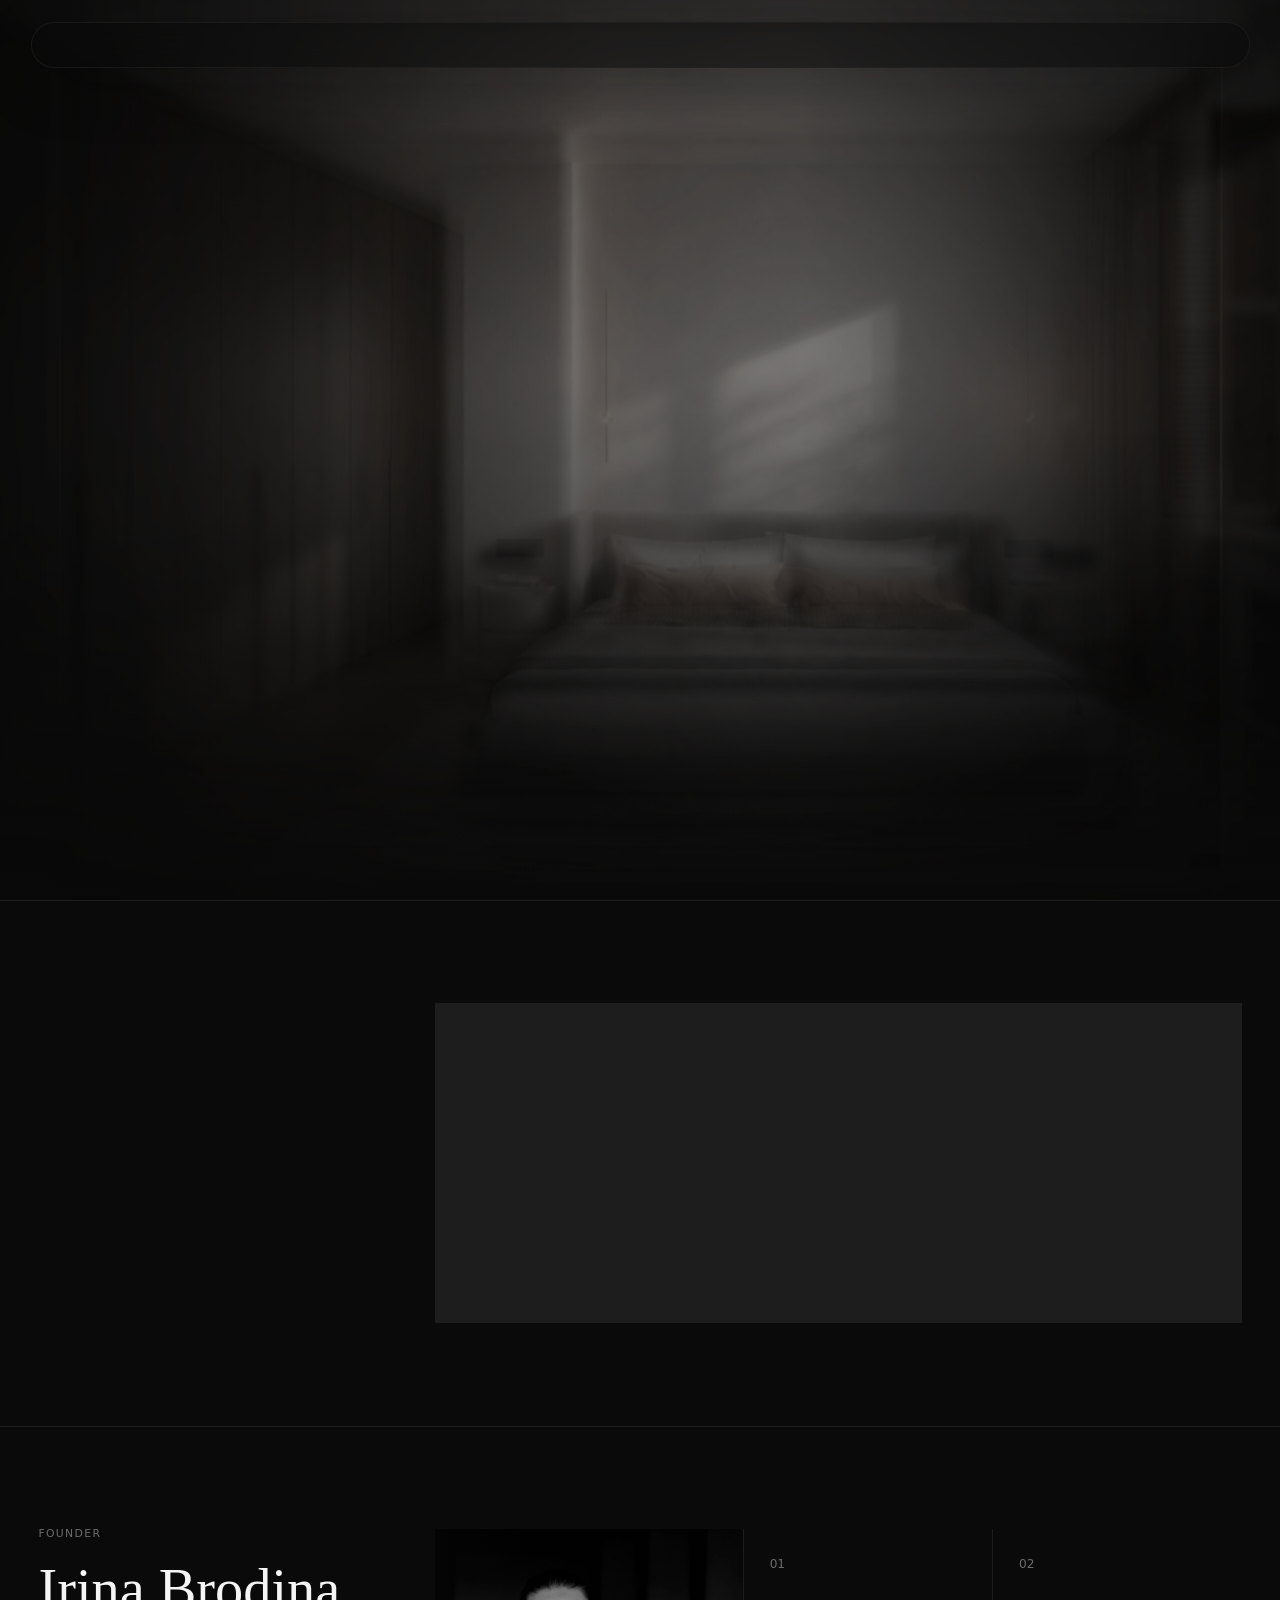
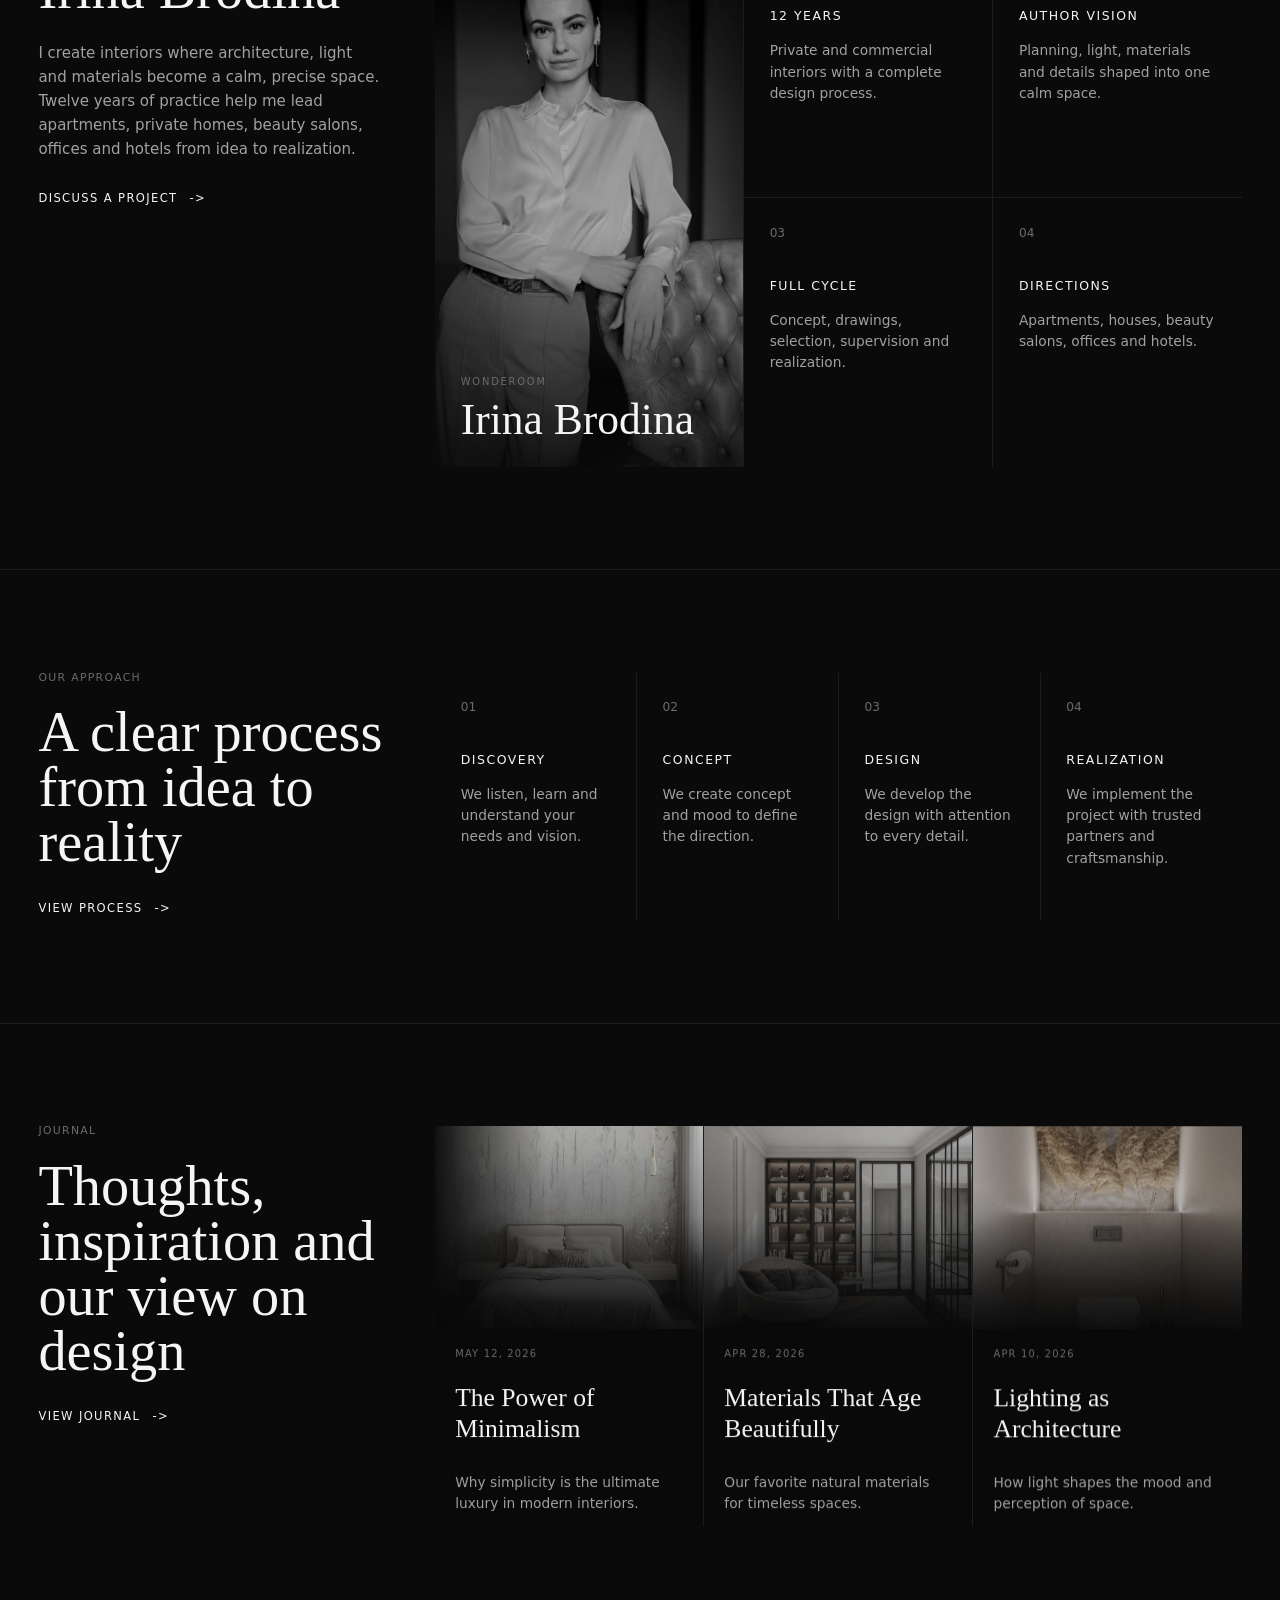
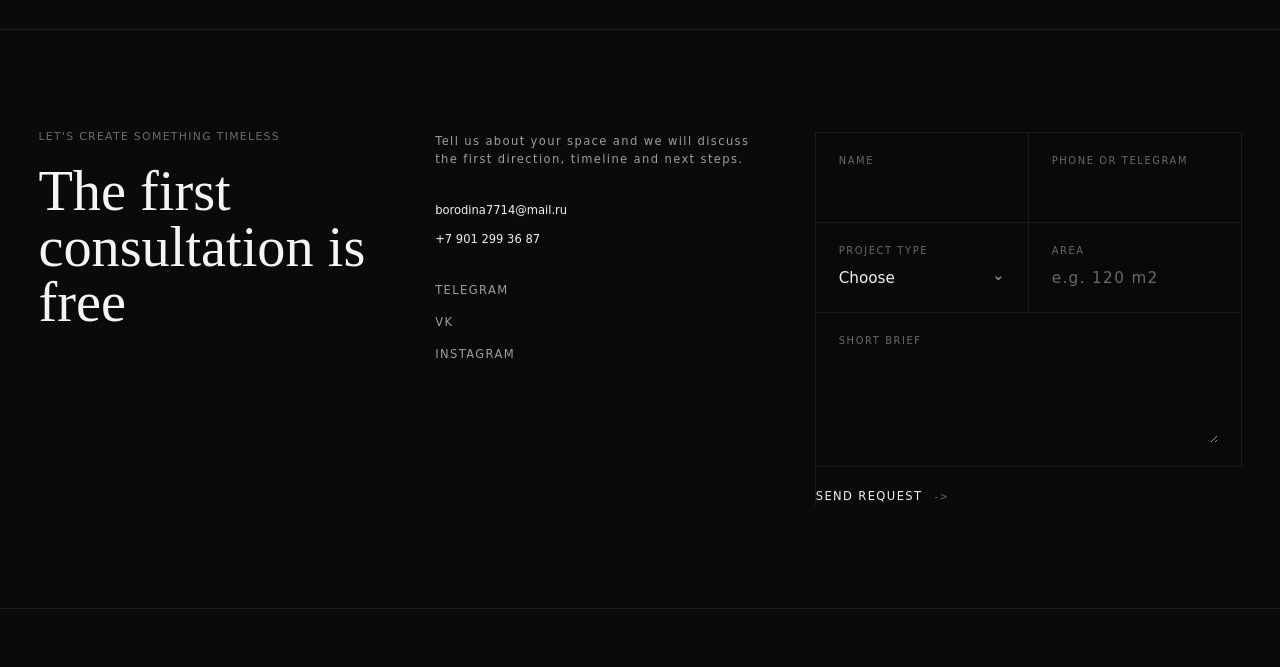
<file: index.html>
<!DOCTYPE html><!--kvlpliYBdJLup3TwmkPaF--><html lang="ru"><head><meta charSet="utf-8"/><meta name="viewport" content="width=device-width, initial-scale=1"/><link rel="stylesheet" href="/_next/static/css/a59f507b1c3c48b1.css" data-precedence="next"/><link rel="preload" as="script" fetchPriority="low" href="/_next/static/chunks/webpack-cd83c9cb890566c8.js"/><script src="/_next/static/chunks/acfafb44-8249079a6627ac92.js" async=""></script><script src="/_next/static/chunks/920-04951d5553441ac6.js" async=""></script><script src="/_next/static/chunks/main-app-3232a878d8e9ecc8.js" async=""></script><script src="/_next/static/chunks/app/layout-9aa31fb67c1719fa.js" async=""></script><script src="/_next/static/chunks/04763798-db63f59124e081f3.js" async=""></script><script src="/_next/static/chunks/419-ff4fd379685bbec3.js" async=""></script><script src="/_next/static/chunks/app/page-ecc313fe05468b72.js" async=""></script><meta name="theme-color" content="#0A0A0A"/><meta name="color-scheme" content="dark"/><title>Wonderoom - студия дизайна интерьеров</title><meta name="description" content="Wonderoom - премиальная студия дизайна интерьеров Ирины Бродиной: квартиры, частные дома, офисы, отели и салоны красоты с полным циклом проектирования."/><meta name="application-name" content="Wonderoom"/><meta name="author" content="Irina Brodina"/><meta name="keywords" content="дизайн интерьера,дизайн интерьеров,студия дизайна интерьера,дизайн проект интерьера,дизайн интерьера квартиры,дизайн интерьера дома,современный дизайн интерьера,дизайн интерьера кухни,дизайн интерьера спальни,дизайн интерьера гостиной,дизайн интерьера фото,дизайн интерьера онлайн,дизайн интерьера 3d,интерьерная студия,дизайнер интерьера,премиальный дизайн интерьера,дизайн интерьера Москва,дизайн интерьера Санкт-Петербург,дизайн интерьера Екатеринбург,дизайн интерьера Краснодар,дизайн интерьера Сочи"/><meta name="creator" content="Wonderoom Studio"/><meta name="publisher" content="Wonderoom Studio"/><meta name="robots" content="index, follow"/><meta name="googlebot" content="index, follow, max-video-preview:-1, max-image-preview:large, max-snippet:-1"/><link rel="canonical" href="https://wonderoom.studio"/><link rel="alternate" hrefLang="ru" href="https://wonderoom.studio"/><link rel="alternate" hrefLang="en" href="https://wonderoom.studio"/><meta property="og:title" content="Wonderoom - студия дизайна интерьеров"/><meta property="og:description" content="Wonderoom - премиальная студия дизайна интерьеров Ирины Бродиной: квартиры, частные дома, офисы, отели и салоны красоты с полным циклом проектирования."/><meta property="og:url" content="https://wonderoom.studio"/><meta property="og:site_name" content="Wonderoom"/><meta property="og:locale" content="ru_RU"/><meta property="og:image" content="https://wonderoom.studio/images/wonderoom-hero.jpg"/><meta property="og:image:width" content="1200"/><meta property="og:image:height" content="630"/><meta property="og:image:alt" content="Wonderoom interior design studio"/><meta property="og:locale:alternate" content="en_US"/><meta property="og:type" content="website"/><meta name="twitter:card" content="summary_large_image"/><meta name="twitter:title" content="Wonderoom - студия дизайна интерьеров"/><meta name="twitter:description" content="Wonderoom - премиальная студия дизайна интерьеров Ирины Бродиной: квартиры, частные дома, офисы, отели и салоны красоты с полным циклом проектирования."/><meta name="twitter:image" content="https://wonderoom.studio/images/wonderoom-hero.jpg"/><script src="/_next/static/chunks/polyfills-42372ed130431b0a.js" noModule=""></script></head><body><div hidden=""><!--$--><!--/$--></div><script type="application/ld+json">{"@context":"https://schema.org","@type":"InteriorDesign","name":"Wonderoom","url":"https://wonderoom.studio","image":"https://wonderoom.studio/images/wonderoom-hero.jpg","description":"Wonderoom - премиальная студия дизайна интерьеров Ирины Бродиной: квартиры, частные дома, офисы, отели и салоны красоты с полным циклом проектирования.","founder":{"@type":"Person","name":"Ирина Бродина","alternateName":"Irina Brodina"},"email":"borodina7714@mail.ru","telephone":"+79012993687","sameAs":["https://t.me/Amaya_weekday","https://vk.com/borodina7714","https://instagram.com/wonderoomm"],"areaServed":["Москва","Санкт-Петербург","Екатеринбург","Краснодар","Сочи","Россия"],"serviceType":["Дизайн интерьера квартиры","Дизайн интерьера дома","Дизайн интерьера офиса","Дизайн интерьера отеля","Дизайн интерьера салона красоты"]}</script><main id="top" class="wonderoom-site   "><nav class="hero-nav" aria-label="Primary navigation"><a href="#top" aria-label="Wonderoom home">Wonderoom</a><div class="hero-menu"><a href="#projects">Projects</a><a href="#studio">Studio</a><a href="#approach">Approach</a><a href="#journal">Journal</a><a href="#contacts">Contacts</a></div><div class="hero-actions"><button type="button" class="language-toggle" aria-label="Switch language"><span class="">RU</span><span>/</span><span class="is-active">EN</span></button><button type="button" class="hero-menu-button" aria-expanded="false"><span class="menu-line" aria-hidden="true"></span><span>Menu</span></button></div></nav><section class="intro-hero" aria-label="Wonderoom interior design studio"><div class="hero-visual" aria-hidden="true"></div><div class="hero-shade" aria-hidden="true"></div><div class="threshold-frame" aria-hidden="true"><div class="threshold-blackout"></div><div class="threshold-aperture"><div class="threshold-sweep"></div></div><div class="threshold-veil"></div><span class="threshold-line threshold-line-center"></span></div><div class="hero-layout"><div class="hero-copy"><p class="hero-kicker">Interior Design Studio</p><h1>Wonderoom</h1><p>We create timeless spaces for living, hospitality and business. Architecture. Interiors. Atmosphere.</p><a href="#projects" class="site-link">Explore projects<span aria-hidden="true">-&gt;</span></a></div><div class="hero-directions" aria-label="Studio directions"><a href="#projects" class="hero-direction"><span>Private Home</span><span>01</span></a><a href="#projects" class="hero-direction"><span>Boutique Hotel</span><span>02</span></a><a href="#projects" class="hero-direction"><span>Office</span><span>03</span></a><a href="#projects" class="hero-direction"><span>Private Apartment</span><span>04</span></a></div></div><div class="site-mobile-menu " aria-hidden="true" aria-label="Menu" aria-modal="false" role="dialog"><button type="button" class="site-mobile-menu__close" aria-label="Close"><span aria-hidden="true"></span><span aria-hidden="true"></span></button><nav class="site-mobile-menu__nav" aria-label="Menu"><button type="button">Projects</button><button type="button">Studio</button><button type="button">Approach</button><button type="button">Journal</button><button type="button">Contacts</button></nav></div></section><section id="projects" class="site-section featured-section"><div class="section-heading"><p class="section-eyebrow">Featured projects</p><h2>Spaces that become part of life</h2><a href="#contacts" class="site-link">View all projects<span aria-hidden="true">-&gt;</span></a></div><div class="project-showcase" aria-label="Serenity House"><article class="project-card project-card-1 is-active"><button type="button" class="project-card__preview" aria-label="Serenity House: Private Home"><span class="project-image is-active" style="--project-image:url(&quot;/images/projects/wonderoom-private-home-01.jpg&quot;)" aria-hidden="true"></span><span class="project-image " style="--project-image:url(&quot;/images/projects/wonderoom-private-home-02.jpg&quot;)" aria-hidden="true"></span><span class="project-image " style="--project-image:url(&quot;/images/projects/wonderoom-private-home-03.jpg&quot;)" aria-hidden="true"></span><span class="project-image " style="--project-image:url(&quot;/images/projects/wonderoom-private-home-04.jpg&quot;)" aria-hidden="true"></span><span class="project-image " style="--project-image:url(&quot;/images/projects/wonderoom-private-home-05.jpg&quot;)" aria-hidden="true"></span><span class="project-image " style="--project-image:url(&quot;/images/projects/wonderoom-private-home-06.jpg&quot;)" aria-hidden="true"></span><span class="project-meta"><span><strong>Serenity House</strong><small>Private Home</small></span><span>01 / 06</span></span></button><span class="project-controls" aria-label="Serenity House"><button type="button" aria-label="Serenity House previous image">←</button><button type="button" aria-label="Serenity House next image">→</button></span></article><article class="project-card project-card-2 "><button type="button" class="project-card__preview" aria-label="Cliff Hotel &amp; Spa: Boutique Hotel"><span class="project-image is-active" style="--project-image:url(&quot;/images/projects/wonderoom-hotel-01.jpg&quot;)" aria-hidden="true"></span><span class="project-image " style="--project-image:url(&quot;/images/projects/wonderoom-hotel-02.jpg&quot;)" aria-hidden="true"></span><span class="project-image " style="--project-image:url(&quot;/images/projects/wonderoom-hotel-03.jpg&quot;)" aria-hidden="true"></span><span class="project-image " style="--project-image:url(&quot;/images/projects/wonderoom-hotel-04.jpg&quot;)" aria-hidden="true"></span><span class="project-image " style="--project-image:url(&quot;/images/projects/wonderoom-hotel-05.jpg&quot;)" aria-hidden="true"></span><span class="project-image " style="--project-image:url(&quot;/images/projects/wonderoom-hotel-06.jpg&quot;)" aria-hidden="true"></span><span class="project-meta"><span><strong>Cliff Hotel &amp; Spa</strong><small>Boutique Hotel</small></span><span>01 / 06</span></span></button><span class="project-controls" aria-label="Cliff Hotel &amp; Spa"><button type="button" aria-label="Cliff Hotel &amp; Spa previous image">←</button><button type="button" aria-label="Cliff Hotel &amp; Spa next image">→</button></span></article><article class="project-card project-card-3 "><button type="button" class="project-card__preview" aria-label="Nord Office: Office"><span class="project-image is-active" style="--project-image:url(&quot;/images/projects/wonderoom-office-01.jpg&quot;)" aria-hidden="true"></span><span class="project-image " style="--project-image:url(&quot;/images/projects/wonderoom-office-02.jpg&quot;)" aria-hidden="true"></span><span class="project-image " style="--project-image:url(&quot;/images/projects/wonderoom-office-03.jpg&quot;)" aria-hidden="true"></span><span class="project-image " style="--project-image:url(&quot;/images/projects/wonderoom-office-04.jpg&quot;)" aria-hidden="true"></span><span class="project-image " style="--project-image:url(&quot;/images/projects/wonderoom-office-05.jpg&quot;)" aria-hidden="true"></span><span class="project-image " style="--project-image:url(&quot;/images/projects/wonderoom-office-06.jpg&quot;)" aria-hidden="true"></span><span class="project-meta"><span><strong>Nord Office</strong><small>Office</small></span><span>01 / 06</span></span></button><span class="project-controls" aria-label="Nord Office"><button type="button" aria-label="Nord Office previous image">←</button><button type="button" aria-label="Nord Office next image">→</button></span></article><article class="project-card project-card-4 "><button type="button" class="project-card__preview" aria-label="Suncrest: Private Apartment"><span class="project-image is-active" style="--project-image:url(&quot;/images/projects/wonderoom-suncrest-01.jpg&quot;)" aria-hidden="true"></span><span class="project-image " style="--project-image:url(&quot;/images/projects/wonderoom-suncrest-02.jpg&quot;)" aria-hidden="true"></span><span class="project-image " style="--project-image:url(&quot;/images/projects/wonderoom-suncrest-03.jpg&quot;)" aria-hidden="true"></span><span class="project-image " style="--project-image:url(&quot;/images/projects/wonderoom-suncrest-04.jpg&quot;)" aria-hidden="true"></span><span class="project-image " style="--project-image:url(&quot;/images/projects/wonderoom-suncrest-05.jpg&quot;)" aria-hidden="true"></span><span class="project-image " style="--project-image:url(&quot;/images/projects/wonderoom-suncrest-06.jpg&quot;)" aria-hidden="true"></span><span class="project-meta"><span><strong>Suncrest</strong><small>Private Apartment</small></span><span>01 / 06</span></span></button><span class="project-controls" aria-label="Suncrest"><button type="button" aria-label="Suncrest previous image">←</button><button type="button" aria-label="Suncrest next image">→</button></span></article></div></section><section id="studio" class="site-section studio-section"><div class="section-heading"><p class="section-eyebrow">Founder</p><h2>Irina Brodina</h2><p>I create interiors where architecture, light and materials become a calm, precise space. Twelve years of practice help me lead apartments, private homes, beauty salons, offices and hotels from idea to realization.</p><a href="#contacts" class="site-link">Discuss a project<span aria-hidden="true">-&gt;</span></a></div><div class="studio-values studio-founder-grid"><figure class="founder-portrait" aria-label="Irina Brodina"><span class="founder-portrait__image" aria-hidden="true"></span><figcaption><span>Wonderoom</span><strong>Irina Brodina</strong></figcaption></figure><article class="value-card"><span>01</span><h3>12 years</h3><p>Private and commercial interiors with a complete design process.</p></article><article class="value-card"><span>02</span><h3>Author vision</h3><p>Planning, light, materials and details shaped into one calm space.</p></article><article class="value-card"><span>03</span><h3>Full cycle</h3><p>Concept, drawings, selection, supervision and realization.</p></article><article class="value-card"><span>04</span><h3>Directions</h3><p>Apartments, houses, beauty salons, offices and hotels.</p></article></div></section><section id="approach" class="site-section approach-section"><div class="section-heading"><p class="section-eyebrow">Our approach</p><h2>A clear process from idea to reality</h2><a href="#contacts" class="site-link">View process<span aria-hidden="true">-&gt;</span></a></div><div class="process-grid"><article class="process-step"><span>01</span><h3>Discovery</h3><p>We listen, learn and understand your needs and vision.</p></article><article class="process-step"><span>02</span><h3>Concept</h3><p>We create concept and mood to define the direction.</p></article><article class="process-step"><span>03</span><h3>Design</h3><p>We develop the design with attention to every detail.</p></article><article class="process-step"><span>04</span><h3>Realization</h3><p>We implement the project with trusted partners and craftsmanship.</p></article></div></section><section id="journal" class="site-section journal-section"><div class="section-heading"><p class="section-eyebrow">Journal</p><h2>Thoughts, inspiration and our view on design</h2><a href="#contacts" class="site-link">View journal<span aria-hidden="true">-&gt;</span></a></div><div class="journal-grid"><article class="journal-card journal-card-1"><span class="journal-image" aria-hidden="true"></span><time>May 12, 2026</time><h3>The Power of Minimalism</h3><p>Why simplicity is the ultimate luxury in modern interiors.</p></article><article class="journal-card journal-card-2"><span class="journal-image" aria-hidden="true"></span><time>Apr 28, 2026</time><h3>Materials That Age Beautifully</h3><p>Our favorite natural materials for timeless spaces.</p></article><article class="journal-card journal-card-3"><span class="journal-image" aria-hidden="true"></span><time>Apr 10, 2026</time><h3>Lighting as Architecture</h3><p>How light shapes the mood and perception of space.</p></article></div></section><section id="contacts" class="site-section contact-section"><div class="section-heading"><p class="section-eyebrow">Let&#x27;s create something timeless</p><h2>The first consultation is free</h2></div><div class="contact-details"><div class="contact-copy"><p>Tell us about your space and we will discuss the first direction, timeline and next steps.</p><address><a href="https://e.mail.ru/compose/?to=borodina7714%40mail.ru&amp;subject=%D0%97%D0%B0%D0%BF%D1%80%D0%BE%D1%81+Wonderoom" target="_blank" rel="noreferrer">borodina7714@mail.ru</a><a href="tel:+79012993687">+7 901 299 36 87</a></address><div class="social-links"><a href="https://t.me/Amaya_weekday">Telegram</a><a href="https://vk.com/borodina7714">VK</a><a href="https://instagram.com/wonderoomm">Instagram</a></div></div><form class="contact-form"><label><span>Name</span><input autoComplete="name" required="" name="name"/></label><label><span>Phone or Telegram</span><input autoComplete="tel" required="" name="contact"/></label><label><span>Project type</span><input type="hidden" required="" name="projectType" value=""/><div class="contact-select "><button type="button" class="contact-select__trigger" aria-expanded="false"><span>Choose</span><span aria-hidden="true">⌄</span></button><div class="contact-select__options"><button type="button">Apartment</button><button type="button">Private home</button><button type="button">Beauty salon</button><button type="button">Office</button><button type="button">Hotel</button></div></div></label><label><span>Area</span><input placeholder="e.g. 120 m2" name="area"/></label><label class="contact-form__message"><span>Short brief</span><textarea name="message" rows="4" required=""></textarea></label><button type="submit" class="site-link contact-form__submit">Send request<span aria-hidden="true">-&gt;</span></button></form></div></section><footer class="site-footer"><a href="#top">Wonderoom</a><span>© 2026 Wonderoom Studio. <!-- -->All rights reserved.</span><a href="#top">Privacy policy</a></footer></main><!--$--><!--/$--><script src="/_next/static/chunks/webpack-cd83c9cb890566c8.js" id="_R_" async=""></script><script>(self.__next_f=self.__next_f||[]).push([0])</script><script>self.__next_f.push([1,"1:\"$Sreact.fragment\"\n2:I[6075,[\"177\",\"static/chunks/app/layout-9aa31fb67c1719fa.js\"],\"AppProviders\"]\n3:I[4827,[],\"\"]\n4:I[1063,[],\"\"]\n5:I[746,[\"701\",\"static/chunks/04763798-db63f59124e081f3.js\",\"419\",\"static/chunks/419-ff4fd379685bbec3.js\",\"974\",\"static/chunks/app/page-ecc313fe05468b72.js\"],\"IntroHero\"]\n6:I[6050,[],\"OutletBoundary\"]\n8:I[9479,[],\"AsyncMetadataOutlet\"]\na:I[6050,[],\"ViewportBoundary\"]\nc:I[6050,[],\"MetadataBoundary\"]\nd:\"$Sreact.suspense\"\nf:I[6177,[],\"\"]\n:HL[\"/_next/static/css/a59f507b1c3c48b1.css\",\"style\"]\n"])</script><script>self.__next_f.push([1,"0:{\"P\":null,\"b\":\"kvlpliYBdJLup3TwmkPaF\",\"p\":\"\",\"c\":[\"\",\"\"],\"i\":false,\"f\":[[[\"\",{\"children\":[\"__PAGE__\",{}]},\"$undefined\",\"$undefined\",true],[\"\",[\"$\",\"$1\",\"c\",{\"children\":[[[\"$\",\"link\",\"0\",{\"rel\":\"stylesheet\",\"href\":\"/_next/static/css/a59f507b1c3c48b1.css\",\"precedence\":\"next\",\"crossOrigin\":\"$undefined\",\"nonce\":\"$undefined\"}]],[\"$\",\"html\",null,{\"lang\":\"ru\",\"children\":[\"$\",\"body\",null,{\"children\":[[\"$\",\"script\",null,{\"type\":\"application/ld+json\",\"dangerouslySetInnerHTML\":{\"__html\":\"{\\\"@context\\\":\\\"https://schema.org\\\",\\\"@type\\\":\\\"InteriorDesign\\\",\\\"name\\\":\\\"Wonderoom\\\",\\\"url\\\":\\\"https://wonderoom.studio\\\",\\\"image\\\":\\\"https://wonderoom.studio/images/wonderoom-hero.jpg\\\",\\\"description\\\":\\\"Wonderoom - премиальная студия дизайна интерьеров Ирины Бродиной: квартиры, частные дома, офисы, отели и салоны красоты с полным циклом проектирования.\\\",\\\"founder\\\":{\\\"@type\\\":\\\"Person\\\",\\\"name\\\":\\\"Ирина Бродина\\\",\\\"alternateName\\\":\\\"Irina Brodina\\\"},\\\"email\\\":\\\"borodina7714@mail.ru\\\",\\\"telephone\\\":\\\"+79012993687\\\",\\\"sameAs\\\":[\\\"https://t.me/Amaya_weekday\\\",\\\"https://vk.com/borodina7714\\\",\\\"https://instagram.com/wonderoomm\\\"],\\\"areaServed\\\":[\\\"Москва\\\",\\\"Санкт-Петербург\\\",\\\"Екатеринбург\\\",\\\"Краснодар\\\",\\\"Сочи\\\",\\\"Россия\\\"],\\\"serviceType\\\":[\\\"Дизайн интерьера квартиры\\\",\\\"Дизайн интерьера дома\\\",\\\"Дизайн интерьера офиса\\\",\\\"Дизайн интерьера отеля\\\",\\\"Дизайн интерьера салона красоты\\\"]}\"}}],[\"$\",\"$L2\",null,{\"children\":[\"$\",\"$L3\",null,{\"parallelRouterKey\":\"children\",\"error\":\"$undefined\",\"errorStyles\":\"$undefined\",\"errorScripts\":\"$undefined\",\"template\":[\"$\",\"$L4\",null,{}],\"templateStyles\":\"$undefined\",\"templateScripts\":\"$undefined\",\"notFound\":[[[\"$\",\"title\",null,{\"children\":\"404: This page could not be found.\"}],[\"$\",\"div\",null,{\"style\":{\"fontFamily\":\"system-ui,\\\"Segoe UI\\\",Roboto,Helvetica,Arial,sans-serif,\\\"Apple Color Emoji\\\",\\\"Segoe UI Emoji\\\"\",\"height\":\"100vh\",\"textAlign\":\"center\",\"display\":\"flex\",\"flexDirection\":\"column\",\"alignItems\":\"center\",\"justifyContent\":\"center\"},\"children\":[\"$\",\"div\",null,{\"children\":[[\"$\",\"style\",null,{\"dangerouslySetInnerHTML\":{\"__html\":\"body{color:#000;background:#fff;margin:0}.next-error-h1{border-right:1px solid rgba(0,0,0,.3)}@media (prefers-color-scheme:dark){body{color:#fff;background:#000}.next-error-h1{border-right:1px solid rgba(255,255,255,.3)}}\"}}],[\"$\",\"h1\",null,{\"className\":\"next-error-h1\",\"style\":{\"display\":\"inline-block\",\"margin\":\"0 20px 0 0\",\"padding\":\"0 23px 0 0\",\"fontSize\":24,\"fontWeight\":500,\"verticalAlign\":\"top\",\"lineHeight\":\"49px\"},\"children\":404}],[\"$\",\"div\",null,{\"style\":{\"display\":\"inline-block\"},\"children\":[\"$\",\"h2\",null,{\"style\":{\"fontSize\":14,\"fontWeight\":400,\"lineHeight\":\"49px\",\"margin\":0},\"children\":\"This page could not be found.\"}]}]]}]}]],[]],\"forbidden\":\"$undefined\",\"unauthorized\":\"$undefined\"}]}]]}]}]]}],{\"children\":[\"__PAGE__\",[\"$\",\"$1\",\"c\",{\"children\":[[\"$\",\"$L5\",null,{}],null,[\"$\",\"$L6\",null,{\"children\":[\"$L7\",[\"$\",\"$L8\",null,{\"promise\":\"$@9\"}]]}]]}],{},null,false]},null,false],[\"$\",\"$1\",\"h\",{\"children\":[null,[[\"$\",\"$La\",null,{\"children\":\"$Lb\"}],null],[\"$\",\"$Lc\",null,{\"children\":[\"$\",\"div\",null,{\"hidden\":true,\"children\":[\"$\",\"$d\",null,{\"fallback\":null,\"children\":\"$Le\"}]}]}]]}],false]],\"m\":\"$undefined\",\"G\":[\"$f\",[]],\"s\":false,\"S\":true}\n"])</script><script>self.__next_f.push([1,"b:[[\"$\",\"meta\",\"0\",{\"charSet\":\"utf-8\"}],[\"$\",\"meta\",\"1\",{\"name\":\"viewport\",\"content\":\"width=device-width, initial-scale=1\"}],[\"$\",\"meta\",\"2\",{\"name\":\"theme-color\",\"content\":\"#0A0A0A\"}],[\"$\",\"meta\",\"3\",{\"name\":\"color-scheme\",\"content\":\"dark\"}]]\n7:null\n"])</script><script>self.__next_f.push([1,"9:{\"metadata\":[[\"$\",\"title\",\"0\",{\"children\":\"Wonderoom - студия дизайна интерьеров\"}],[\"$\",\"meta\",\"1\",{\"name\":\"description\",\"content\":\"Wonderoom - премиальная студия дизайна интерьеров Ирины Бродиной: квартиры, частные дома, офисы, отели и салоны красоты с полным циклом проектирования.\"}],[\"$\",\"meta\",\"2\",{\"name\":\"application-name\",\"content\":\"Wonderoom\"}],[\"$\",\"meta\",\"3\",{\"name\":\"author\",\"content\":\"Irina Brodina\"}],[\"$\",\"meta\",\"4\",{\"name\":\"keywords\",\"content\":\"дизайн интерьера,дизайн интерьеров,студия дизайна интерьера,дизайн проект интерьера,дизайн интерьера квартиры,дизайн интерьера дома,современный дизайн интерьера,дизайн интерьера кухни,дизайн интерьера спальни,дизайн интерьера гостиной,дизайн интерьера фото,дизайн интерьера онлайн,дизайн интерьера 3d,интерьерная студия,дизайнер интерьера,премиальный дизайн интерьера,дизайн интерьера Москва,дизайн интерьера Санкт-Петербург,дизайн интерьера Екатеринбург,дизайн интерьера Краснодар,дизайн интерьера Сочи\"}],[\"$\",\"meta\",\"5\",{\"name\":\"creator\",\"content\":\"Wonderoom Studio\"}],[\"$\",\"meta\",\"6\",{\"name\":\"publisher\",\"content\":\"Wonderoom Studio\"}],[\"$\",\"meta\",\"7\",{\"name\":\"robots\",\"content\":\"index, follow\"}],[\"$\",\"meta\",\"8\",{\"name\":\"googlebot\",\"content\":\"index, follow, max-video-preview:-1, max-image-preview:large, max-snippet:-1\"}],[\"$\",\"link\",\"9\",{\"rel\":\"canonical\",\"href\":\"https://wonderoom.studio\"}],[\"$\",\"link\",\"10\",{\"rel\":\"alternate\",\"hrefLang\":\"ru\",\"href\":\"https://wonderoom.studio\"}],[\"$\",\"link\",\"11\",{\"rel\":\"alternate\",\"hrefLang\":\"en\",\"href\":\"https://wonderoom.studio\"}],[\"$\",\"meta\",\"12\",{\"property\":\"og:title\",\"content\":\"Wonderoom - студия дизайна интерьеров\"}],[\"$\",\"meta\",\"13\",{\"property\":\"og:description\",\"content\":\"Wonderoom - премиальная студия дизайна интерьеров Ирины Бродиной: квартиры, частные дома, офисы, отели и салоны красоты с полным циклом проектирования.\"}],[\"$\",\"meta\",\"14\",{\"property\":\"og:url\",\"content\":\"https://wonderoom.studio\"}],[\"$\",\"meta\",\"15\",{\"property\":\"og:site_name\",\"content\":\"Wonderoom\"}],[\"$\",\"meta\",\"16\",{\"property\":\"og:locale\",\"content\":\"ru_RU\"}],[\"$\",\"meta\",\"17\",{\"property\":\"og:image\",\"content\":\"https://wonderoom.studio/images/wonderoom-hero.jpg\"}],[\"$\",\"meta\",\"18\",{\"property\":\"og:image:width\",\"content\":\"1200\"}],[\"$\",\"meta\",\"19\",{\"property\":\"og:image:height\",\"content\":\"630\"}],[\"$\",\"meta\",\"20\",{\"property\":\"og:image:alt\",\"content\":\"Wonderoom interior design studio\"}],[\"$\",\"meta\",\"21\",{\"property\":\"og:locale:alternate\",\"content\":\"en_US\"}],[\"$\",\"meta\",\"22\",{\"property\":\"og:type\",\"content\":\"website\"}],[\"$\",\"meta\",\"23\",{\"name\":\"twitter:card\",\"content\":\"summary_large_image\"}],[\"$\",\"meta\",\"24\",{\"name\":\"twitter:title\",\"content\":\"Wonderoom - студия дизайна интерьеров\"}],[\"$\",\"meta\",\"25\",{\"name\":\"twitter:description\",\"content\":\"Wonderoom - премиальная студия дизайна интерьеров Ирины Бродиной: квартиры, частные дома, офисы, отели и салоны красоты с полным циклом проектирования.\"}],[\"$\",\"meta\",\"26\",{\"name\":\"twitter:image\",\"content\":\"https://wonderoom.studio/images/wonderoom-hero.jpg\"}]],\"error\":null,\"digest\":\"$undefined\"}\n"])</script><script>self.__next_f.push([1,"e:\"$9:metadata\"\n"])</script></body></html>
</file>
<file: _next/static/css/a59f507b1c3c48b1.css>
:root{--color-background-primary:10 10 10;--color-background-secondary:17 17 17;--color-surface:23 23 23;--color-border:38 38 38;--color-text-primary:245 245 245;--color-text-secondary:161 161 161;--color-text-muted:107 107 107;--page-gutter:clamp(1.25rem,4vw,4rem);--container-max:90rem;--content-max:72rem;--measure-max:46rem;--grid-columns:12;--grid-gap:clamp(1rem,2vw,2rem);--section-space-min:10rem;--section-space:12rem;--section-space-max:13.75rem;--space-1:0.25rem;--space-2:0.5rem;--space-3:0.75rem;--space-4:1rem;--space-5:1.25rem;--space-6:1.5rem;--space-8:2rem;--space-10:2.5rem;--space-12:3rem;--space-16:4rem;--space-20:5rem;--space-24:6rem;--space-32:8rem;--space-40:10rem;--space-48:12rem;--space-56:14rem;--radius-none:0;--radius-subtle:0.5rem;--radius-card:1rem;--radius-pill:9999px;--shadow-none:none;--z-base:0;--z-dropdown:20;--z-sticky:30;--z-overlay:40;--z-modal:50;--font-sans:"Geist","Neue Montreal",Inter,ui-sans-serif,system-ui,-apple-system,BlinkMacSystemFont,"Segoe UI",sans-serif;--font-display:"Cormorant Garamond",Georgia,Cambria,"Times New Roman",Times,serif;--font-mono:"SFMono-Regular",Consolas,"Liberation Mono",Menlo,Courier,monospace;--font-size-small:0.875rem;--font-size-body:1.125rem;--font-size-subtitle:1.5rem;--font-size-section-title:4rem;--font-size-hero-title:7rem;--line-height-hero:0.95;--line-height-title:1;--line-height-subtitle:1.25;--line-height-body:1.6;--line-height-small:1.45;--letter-spacing-default:0;--letter-spacing-title:0;--letter-spacing-ui:0;--font-weight-regular:400;--font-weight-medium:500;--font-weight-semibold:600;--duration-fast:300ms;--duration-normal:600ms;--duration-slow:1000ms;--duration-hero-intro:2800ms;--ease-cinematic:cubic-bezier(0.16,1,0.3,1);--ease-soft:cubic-bezier(0.22,1,0.36,1);--ease-fade:cubic-bezier(0.33,1,0.68,1);--blur-reveal:1rem;--scale-reveal:1.025}@media (prefers-reduced-motion:reduce){*,:after,:before{animation-duration:.01ms!important;animation-iteration-count:1!important;scroll-behavior:auto!important;transition-duration:.01ms!important}}.wonderoom-site{min-height:100vh;overflow-x:hidden;background:rgb(var(--color-background-primary));color:rgb(var(--color-text-primary));position:relative;touch-action:pan-y}.wonderoom-site button{font:inherit}.wonderoom-site a,.wonderoom-site button{-webkit-tap-highlight-color:transparent}.wonderoom-site a:focus-visible,.wonderoom-site button:focus-visible{outline:1px solid rgb(var(--color-text-secondary)/.7);outline-offset:.35rem}.intro-hero{min-height:100svh;overflow:hidden;isolation:isolate;border-bottom:1px solid rgb(var(--color-border)/.72);background:rgb(var(--color-background-primary))}.intro-hero,.site-footer,.site-section{position:relative}.intro-hero:before,.site-section:after,.site-section:before{position:absolute;inset:0;content:"";display:none;pointer-events:none}.intro-hero:before{z-index:1;opacity:.32;background:linear-gradient(112deg,transparent 0 34%,rgb(var(--color-text-primary)/.045) 48%,transparent 64%),radial-gradient(circle at 70% 34%,rgb(var(--color-text-primary)/.05),transparent 24rem);filter:blur(9px);animation:room-light-drift 16s var(--ease-cinematic) infinite alternate}.hero-visual{z-index:0;transform-origin:center;background-image:linear-gradient(90deg,rgb(var(--color-background-primary)/.82) 0,rgb(var(--color-background-primary)/.2) 34%,rgb(var(--color-background-primary)/.06) 62%,rgb(var(--color-background-primary)/.74) 100%),linear-gradient(180deg,rgb(var(--color-background-primary)/.25) 0,rgb(var(--color-background-primary)/.08) 42%,rgb(var(--color-background-primary)/.82) 100%),url(/images/wonderoom-hero.jpg);background-position:50%;background-size:cover;filter:saturate(.42);will-change:transform,filter}.hero-shade,.hero-visual{position:absolute;inset:0}.hero-shade{z-index:1;background:radial-gradient(circle at 62% 48%,rgb(var(--color-text-primary)/.1),transparent 26rem),linear-gradient(90deg,rgb(var(--color-background-primary)/.28),transparent 48%),linear-gradient(180deg,transparent 58%,rgb(var(--color-background-primary)/.8));pointer-events:none;animation:room-light-drift 18s var(--ease-cinematic) infinite alternate}.hero-layout{position:relative;z-index:4;display:grid;width:100%;min-height:100svh;grid-template-rows:auto 1fr;gap:clamp(2rem,5vw,5rem);padding:clamp(1.25rem,3vw,3rem)}.hero-nav{position:fixed;top:clamp(.85rem,2vw,1.35rem);right:clamp(.85rem,2.4vw,2.25rem);left:clamp(.85rem,2.4vw,2.25rem);z-index:120;display:grid;width:auto;min-width:0;grid-template-columns:minmax(8rem,1fr) auto minmax(8rem,1fr);align-items:center;gap:2rem;padding:.85rem clamp(1rem,1.8vw,1.35rem);border:1px solid rgb(var(--color-border)/.55);border-radius:9999px;background:rgb(var(--color-background-primary)/.54);backdrop-filter:blur(18px);box-shadow:0 1.2rem 3.5rem rgb(var(--color-background-primary)/.24);color:rgb(var(--color-text-primary)/.82);font-size:.72rem;letter-spacing:.1em;line-height:1;text-transform:uppercase;transform:translateZ(0) scale(1);will-change:opacity,transform,filter;transition:opacity .82s var(--ease-soft),transform .92s var(--ease-cinematic),filter .82s var(--ease-soft),background-color var(--duration-normal) var(--ease-soft),border-color var(--duration-normal) var(--ease-soft)}.wonderoom-site.is-menu-open .hero-nav,.wonderoom-site.is-nav-hidden .hero-nav{opacity:0;pointer-events:none;filter:blur(6px);transform:translate3d(0,calc(-100% - 2rem),0) scale(.985)}.hero-nav>a{font-family:var(--font-display);font-size:clamp(.95rem,1.3vw,1.15rem);letter-spacing:.04em}.hero-actions,.hero-menu,.hero-menu-button,.language-toggle{display:flex;align-items:center}.hero-menu{justify-content:center;gap:clamp(1rem,2.3vw,2.3rem);color:rgb(var(--color-text-secondary))}.hero-menu a,.site-mobile-menu__nav button,.social-links a{transition:color var(--duration-normal) var(--ease-soft),opacity var(--duration-normal) var(--ease-soft),transform var(--duration-normal) var(--ease-cinematic)}.hero-menu a:hover,.site-mobile-menu__nav button:hover,.social-links a:hover{color:rgb(var(--color-text-primary));transform:translateY(-.12rem)}.hero-actions{justify-self:end;gap:1.25rem}.hero-menu-button,.language-toggle{border:0;background:transparent;color:rgb(var(--color-text-secondary));cursor:pointer;font-size:.72rem;letter-spacing:.1em;line-height:1;text-transform:uppercase;transition:color var(--duration-normal) var(--ease-soft),transform var(--duration-normal) var(--ease-cinematic)}.hero-menu-button:hover,.language-toggle:hover{color:rgb(var(--color-text-primary));transform:translateY(-.1rem)}.language-toggle{gap:.35rem;position:relative;min-width:3.3rem;justify-content:center;overflow:visible}.language-toggle:after{position:absolute;right:0;bottom:-.55rem;left:0;height:1px;content:"";background:rgb(var(--color-text-primary)/.42);opacity:0;transform:scaleX(.25);transform-origin:center;transition:opacity var(--duration-normal) var(--ease-soft),transform var(--duration-normal) var(--ease-cinematic)}.language-toggle:hover:after,.wonderoom-site.is-language-transitioning .language-toggle:after{opacity:1;transform:scaleX(1)}.language-toggle .is-active{color:rgb(var(--color-text-primary));transition:color var(--duration-normal) var(--ease-soft)}.language-toggle span{transition:color var(--duration-normal) var(--ease-soft),opacity var(--duration-normal) var(--ease-soft),transform var(--duration-normal) var(--ease-cinematic)}.wonderoom-site.is-language-transitioning .language-toggle span{opacity:.48;transform:translateY(-.12rem)}.wonderoom-site.is-language-transitioning .contact-details>*,.wonderoom-site.is-language-transitioning .founder-portrait figcaption>*,.wonderoom-site.is-language-transitioning .hero-copy>*,.wonderoom-site.is-language-transitioning .hero-direction,.wonderoom-site.is-language-transitioning .hero-menu a,.wonderoom-site.is-language-transitioning .journal-card>*,.wonderoom-site.is-language-transitioning .process-step>*,.wonderoom-site.is-language-transitioning .project-meta,.wonderoom-site.is-language-transitioning .section-heading>*,.wonderoom-site.is-language-transitioning .site-mobile-menu__nav button,.wonderoom-site.is-language-transitioning .value-card>*{opacity:.52;filter:blur(6px);transform:translateY(.45rem);transition:opacity var(--duration-normal) var(--ease-soft),filter var(--duration-normal) var(--ease-cinematic),transform var(--duration-normal) var(--ease-cinematic)}.hero-menu-button{gap:1rem}.menu-line{display:block;width:2.5rem;height:1px;background:rgb(var(--color-text-secondary));transform-origin:right;transition:background-color var(--duration-normal) var(--ease-soft),transform var(--duration-normal) var(--ease-cinematic)}.hero-menu-button:hover .menu-line{background:rgb(var(--color-text-primary));transform:scaleX(.72)}.hero-copy{grid-row:2;align-self:end;width:min(38rem,100%);min-width:0;padding-bottom:clamp(4rem,10vh,7rem)}.contact-details,.hero-kicker,.journal-card time,.project-meta,.section-eyebrow,.site-footer,.site-link{letter-spacing:.12em;text-transform:uppercase}.hero-kicker{margin:0 0 1.05rem;color:rgb(var(--color-text-secondary));font-size:clamp(.68rem,.9vw,.82rem);letter-spacing:.36em;line-height:1.4}.hero-copy h1,.section-heading h2{margin:0;font-family:var(--font-display);font-weight:var(--font-weight-regular);letter-spacing:0}.hero-copy h1{font-size:clamp(4rem,6.9vw,6.6rem);line-height:.94;text-transform:uppercase}.hero-copy p:not(.hero-kicker){max-width:35rem;margin:1.5rem 0 0;color:rgb(var(--color-text-secondary));font-size:clamp(.95rem,1.2vw,1.08rem);line-height:1.55}.site-link{display:inline-flex;align-items:center;gap:.75rem;margin-top:2rem;color:rgb(var(--color-text-primary));font-size:.72rem;line-height:1;transition:color var(--duration-normal) var(--ease-soft),opacity var(--duration-normal) var(--ease-soft),transform var(--duration-normal) var(--ease-cinematic)}.site-link span{transform:translateY(-.02em);transition:transform var(--duration-normal) var(--ease-cinematic)}.site-link:hover{transform:translateY(-.12rem)}.site-link:hover span{transform:translate(.35rem,-.02em)}.hero-directions{position:absolute;right:clamp(1.25rem,3vw,3rem);bottom:clamp(4rem,10vh,7rem);width:min(28rem,calc(100vw - 2.5rem));min-width:0}.hero-direction{display:flex;align-items:center;justify-content:space-between;border-bottom:1px solid rgb(var(--color-border)/.78);padding:1rem 0;color:rgb(var(--color-text-secondary));font-size:clamp(.72rem,.9vw,.86rem);letter-spacing:.1em;line-height:1;text-transform:uppercase;transition:color var(--duration-normal) var(--ease-soft),border-color var(--duration-normal) var(--ease-soft),opacity var(--duration-normal) var(--ease-soft),padding var(--duration-normal) var(--ease-cinematic),transform var(--duration-normal) var(--ease-cinematic)}.hero-direction:hover{border-color:rgb(var(--color-text-secondary)/.7);color:rgb(var(--color-text-primary));padding-right:.55rem;transform:translateX(.35rem)}.site-mobile-menu{position:fixed;inset:0;z-index:150;display:grid;align-content:center;padding:clamp(1.25rem,3vw,3rem);background:radial-gradient(circle at 78% 18%,rgb(var(--color-text-primary)/.06),transparent 24rem),linear-gradient(90deg,rgb(var(--color-background-primary)/.98),rgb(var(--color-background-secondary)/.96));color:rgb(var(--color-text-primary));font-family:var(--font-display);font-size:clamp(2.2rem,8.4vw,5rem);line-height:1;opacity:0;pointer-events:none;transform:translateY(1.2rem);transition:opacity var(--duration-slow) var(--ease-cinematic),transform var(--duration-slow) var(--ease-cinematic)}.site-mobile-menu:before{position:absolute;inset:0;content:"";background:linear-gradient(112deg,transparent 18%,rgb(var(--color-text-primary)/.035) 48%,transparent 72%);filter:blur(14px);opacity:.72;pointer-events:none}.site-mobile-menu.is-open{opacity:1;pointer-events:auto;transform:translateY(0)}.site-mobile-menu__nav{position:relative;z-index:1;display:grid;gap:clamp(.85rem,2vh,1.35rem)}.site-mobile-menu__nav button{width:-moz-fit-content;width:fit-content;border:0;padding:0;background:transparent;color:rgb(var(--color-text-primary));cursor:pointer;font:inherit;line-height:1;text-align:left}.site-mobile-menu__close{position:absolute;top:clamp(1.25rem,3vw,3rem);right:clamp(1.25rem,3vw,3rem);z-index:2;width:3rem;height:3rem;border:1px solid rgb(var(--color-border)/.86);border-radius:9999px;background:rgb(var(--color-background-primary)/.28);cursor:pointer;transition:border-color var(--duration-normal) var(--ease-soft),transform var(--duration-normal) var(--ease-cinematic)}.site-mobile-menu__close span{position:absolute;top:50%;left:50%;width:1.2rem;height:1px;background:rgb(var(--color-text-primary));transform-origin:center}.site-mobile-menu__close span:first-child{transform:translate(-50%,-50%) rotate(45deg)}.site-mobile-menu__close span:last-child{transform:translate(-50%,-50%) rotate(-45deg)}.site-mobile-menu__close:hover{border-color:rgb(var(--color-text-secondary)/.82);transform:scale(.94)}.threshold-frame{inset:0;z-index:3;overflow:hidden;background:rgb(var(--color-background-primary));pointer-events:none;transform-origin:center;will-change:opacity,transform}.threshold-aperture,.threshold-blackout,.threshold-frame,.threshold-sweep,.threshold-veil{position:absolute}.threshold-blackout{inset:0;background:rgb(var(--color-background-primary))}.threshold-aperture{top:8vh;bottom:8vh;left:50%;width:min(82vw,76rem);overflow:hidden;transform:translateX(-50%);transform-origin:center;background-image:linear-gradient(90deg,rgb(var(--color-background-primary)/.92),rgb(var(--color-background-primary)/.08) 36%,rgb(var(--color-background-primary)/.08) 64%,rgb(var(--color-background-primary)/.92)),linear-gradient(180deg,rgb(var(--color-background-primary)/.14),transparent 38%,rgb(var(--color-background-primary)/.62)),url(/images/wonderoom-hero.jpg);background-position:50%;background-size:cover;box-shadow:0 0 6rem rgb(var(--color-text-primary)/.1),inset 0 0 8rem rgb(var(--color-background-primary)/.62);filter:brightness(.58) saturate(.36);will-change:opacity,transform}.threshold-sweep{inset:-12% auto -12% 0;width:44%;background:linear-gradient(105deg,transparent,rgb(var(--color-text-primary)/.02) 22%,rgb(var(--color-text-primary)/.18) 50%,rgb(var(--color-text-primary)/.03) 72%,transparent);filter:blur(10px);transform:skewX(-12deg);will-change:opacity,transform}.threshold-aperture:after,.threshold-aperture:before{position:absolute;top:0;bottom:0;width:1px;content:"";background:linear-gradient(180deg,transparent,rgb(var(--color-text-primary)/.22) 24%,rgb(var(--color-text-primary)/.5) 52%,rgb(var(--color-text-primary)/.16) 78%,transparent);box-shadow:0 0 2rem rgb(var(--color-text-primary)/.18)}.threshold-aperture:before{left:0}.threshold-aperture:after{right:0}.threshold-veil{inset:0;background:radial-gradient(circle at 50% 44%,rgb(var(--color-text-primary)/.08),transparent 26rem),linear-gradient(90deg,rgb(var(--color-background-primary)/.72),transparent 48%),linear-gradient(180deg,transparent 48%,rgb(var(--color-background-primary)/.76))}.threshold-line{position:absolute;top:7vh;bottom:7vh;left:50%;width:1px;margin-left:-.5px;transform-origin:center;background:linear-gradient(180deg,transparent,rgb(var(--color-text-secondary)/.2) 18%,rgb(var(--color-text-primary)/.86) 52%,rgb(var(--color-text-secondary)/.24) 78%,transparent);box-shadow:0 0 1.6rem rgb(var(--color-text-primary)/.22),0 0 .2rem rgb(var(--color-text-primary)/.2)}.threshold-line-center{top:13vh;bottom:13vh;z-index:2;background:linear-gradient(180deg,transparent,rgb(var(--color-text-secondary)/.16) 16%,rgb(var(--color-text-primary)/.95) 52%,rgb(var(--color-text-secondary)/.18) 84%,transparent)}.site-section{display:grid;grid-template-columns:minmax(15rem,.9fr) minmax(0,2.1fr);gap:clamp(2rem,4vw,5rem);border-bottom:1px solid rgb(var(--color-border)/.7);padding:clamp(3.5rem,8vw,8rem) clamp(1.25rem,3vw,3rem);overflow:hidden}.site-section:before{z-index:0;opacity:.44;background:radial-gradient(circle at 72% 28%,rgb(var(--color-text-primary)/.055),transparent 25rem),linear-gradient(90deg,transparent,rgb(var(--color-text-primary)/.025),transparent);transition:opacity var(--duration-slow) var(--ease-cinematic)}.site-section:after{z-index:0;opacity:.22;background:linear-gradient(116deg,transparent 0 30%,rgb(var(--color-text-primary)/.028) 48%,transparent 68%),radial-gradient(circle at 76% 24%,rgb(var(--color-text-primary)/.032),transparent 22rem);filter:blur(16px)}.site-footer>*,.site-section>*{position:relative;z-index:1}.featured-section:before{opacity:.34;background:radial-gradient(circle at 52% 22%,rgb(var(--color-text-primary)/.05),transparent 22rem),linear-gradient(180deg,rgb(var(--color-background-primary)/.2),rgb(var(--color-background-secondary)/.5))}.studio-section:before{opacity:.5;background:radial-gradient(circle at 18% 20%,rgb(var(--color-text-primary)/.06),transparent 24rem),linear-gradient(90deg,transparent,rgb(var(--color-surface)/.28))}.approach-section:after{opacity:.24;background:linear-gradient(118deg,transparent 0 28%,rgb(var(--color-text-primary)/.035) 52%,transparent 74%),radial-gradient(circle at 42% 36%,rgb(var(--color-text-primary)/.03),transparent 20rem);filter:blur(18px)}.journal-section:before{opacity:.27;background:radial-gradient(circle at 80% 40%,rgb(var(--color-text-primary)/.038),transparent 22rem),linear-gradient(180deg,transparent,rgb(var(--color-surface)/.18))}.contact-section:before{opacity:.62;background:radial-gradient(circle at 76% 50%,rgb(var(--color-text-primary)/.1),transparent 25rem),linear-gradient(90deg,transparent,rgb(var(--color-text-primary)/.045))}.section-heading{max-width:31rem}.section-eyebrow{margin:0 0 1.35rem;color:rgb(var(--color-text-muted));font-size:.68rem;line-height:1}.section-heading h2{color:rgb(var(--color-text-primary));font-size:clamp(2.4rem,4.4vw,4.7rem);line-height:.98}.section-heading p:not(.section-eyebrow){margin:1.5rem 0 0;color:rgb(var(--color-text-secondary));font-size:clamp(.94rem,1.1vw,1.05rem);line-height:1.6}.project-showcase{grid-template-columns:repeat(4,minmax(0,1fr))}.journal-grid,.project-showcase{display:grid;gap:1px;background:rgb(var(--color-border)/.7)}.journal-grid{grid-template-columns:repeat(3,minmax(0,1fr))}.project-card{position:relative;min-height:clamp(17rem,25vw,29rem);overflow:hidden;background:rgb(var(--color-background-secondary));color:rgb(var(--color-text-primary));text-align:left;transform:translateZ(0);transition:outline-color var(--duration-normal) var(--ease-soft),opacity var(--duration-slow) var(--ease-cinematic),transform var(--duration-slow) var(--ease-cinematic),filter var(--duration-slow) var(--ease-cinematic)}.project-card__preview{position:absolute;inset:0;display:grid;width:100%;border:0;padding:0;background:transparent;color:inherit;cursor:pointer;text-align:inherit}.journal-image:after,.project-card:after{content:"";position:absolute;inset:0;background:linear-gradient(180deg,transparent 45%,rgb(var(--color-background-primary)/.78)),radial-gradient(circle at 65% 30%,rgb(var(--color-text-primary)/.08),transparent 16rem);pointer-events:none}.journal-image,.project-image{position:absolute;inset:0;background:linear-gradient(90deg,rgb(var(--color-background-secondary)),transparent 40%),linear-gradient(135deg,rgb(var(--color-surface)),rgb(var(--color-background-primary)));filter:brightness(.82) saturate(.5);transition:filter var(--duration-slow) var(--ease-cinematic),transform 1.4s var(--ease-cinematic)}.project-image{background:linear-gradient(180deg,rgb(var(--color-background-primary)/.08),rgb(var(--color-background-primary)/.78)),linear-gradient(90deg,rgb(var(--color-background-secondary)/.5),transparent 42%),var(--project-image) center /cover;opacity:0;filter:blur(12px) brightness(.68) saturate(.42);transform:scale(1.045);transition:opacity 1.5s var(--ease-cinematic),filter 1.7s var(--ease-cinematic),transform 2.2s var(--ease-cinematic);will-change:opacity,filter,transform}.project-image.is-active{opacity:1;filter:blur(0) brightness(.82) saturate(.5);transform:scale(1)}.journal-card-1 .journal-image{background:linear-gradient(180deg,rgb(var(--color-background-primary)/.08),rgb(var(--color-background-primary)/.72)),linear-gradient(90deg,rgb(var(--color-background-secondary)),transparent 42%),url(/images/wonderoom-project-home.jpg) 50% /cover}.journal-card-2 .journal-image{background:linear-gradient(180deg,rgb(var(--color-background-primary)/.08),rgb(var(--color-background-primary)/.82)),url(/images/wonderoom-project-apartment.png) 50% /cover}.journal-card-3 .journal-image{background:linear-gradient(90deg,rgb(var(--color-background-primary)/.3),transparent 55%),linear-gradient(180deg,transparent 28%,rgb(var(--color-background-primary)/.76)),url(/images/wonderoom-project-closet.jpg) 50% /cover;background:linear-gradient(180deg,transparent 30%,rgb(var(--color-background-primary)/.76)),url(/images/wonderoom-material-detail.png) 50% /cover}.journal-card:hover .journal-image,.project-card.is-active .project-image.is-active,.project-card:hover .project-image.is-active{filter:brightness(.98) saturate(.62);transform:scale(1.055)}.project-card.is-active{outline:1px solid rgb(var(--color-text-secondary)/.38);outline-offset:-1px}.project-card:hover{transform:translateY(-.35rem)}.project-controls{position:absolute;inset:0;z-index:2;display:flex;align-items:center;justify-content:space-between;padding:0 .85rem;opacity:.78;transition:opacity var(--duration-normal) var(--ease-soft),transform var(--duration-normal) var(--ease-cinematic);pointer-events:none}.project-card.is-active .project-controls,.project-card:hover .project-controls{opacity:1}.project-controls button{position:relative;display:grid;width:clamp(2.35rem,3.4vw,3.25rem);height:clamp(2.35rem,3.4vw,3.25rem);place-items:center;border:0;border-radius:9999px;background:transparent;color:rgb(var(--color-text-primary));cursor:pointer;line-height:1;opacity:.76;pointer-events:auto;transition:border-color var(--duration-normal) var(--ease-soft),background-color var(--duration-normal) var(--ease-soft),opacity var(--duration-normal) var(--ease-soft),transform var(--duration-normal) var(--ease-cinematic)}.project-controls button:before{position:absolute;inset:0;border:1px solid rgb(var(--color-text-primary)/.22);border-radius:inherit;content:"";opacity:0;transform:scale(.72);transition:opacity var(--duration-normal) var(--ease-soft),transform var(--duration-normal) var(--ease-cinematic)}.project-controls button:hover{opacity:1;transform:scale(.94)}.project-controls button:hover:before{opacity:1;transform:scale(1)}.project-lightbox{position:fixed;inset:0;z-index:160;display:grid;place-items:center;padding:clamp(1rem,3vw,3rem);background:rgb(var(--color-background-primary)/.96);animation:lightbox-enter var(--duration-normal) var(--ease-cinematic) both}.project-lightbox__figure{position:relative;width:min(100%,88rem);height:min(78vh,52rem);margin:0;overflow:hidden;background:rgb(var(--color-background-secondary))}.project-lightbox__image{position:absolute;inset:0;background:linear-gradient(180deg,transparent 58%,rgb(var(--color-background-primary)/.64)),var(--project-image) center /contain no-repeat;opacity:0;filter:blur(14px) brightness(.72);transform:scale(1.025);transition:opacity 1.5s var(--ease-cinematic),filter 1.7s var(--ease-cinematic),transform 1.9s var(--ease-cinematic);will-change:opacity,filter,transform}.project-lightbox__image.is-active{opacity:1;filter:blur(0) brightness(1);transform:scale(1)}.project-lightbox figcaption{position:absolute;right:1.25rem;bottom:1.25rem;left:1.25rem;z-index:1;display:flex;justify-content:space-between;gap:1rem;color:rgb(var(--color-text-primary));font-size:.72rem;letter-spacing:.12em;line-height:1.25;text-transform:uppercase}.project-lightbox figcaption small,.project-lightbox figcaption strong{display:block}.project-lightbox figcaption small{margin-top:.35rem;color:rgb(var(--color-text-secondary))}.project-lightbox__arrow,.project-lightbox__close{position:absolute;z-index:2;display:grid;place-items:center;border:0;border-radius:9999px;background:transparent;color:rgb(var(--color-text-primary));cursor:pointer;transition:border-color var(--duration-normal) var(--ease-soft),background-color var(--duration-normal) var(--ease-soft),transform var(--duration-normal) var(--ease-cinematic)}.project-lightbox__arrow:before,.project-lightbox__close:before{position:absolute;inset:0;border:1px solid rgb(var(--color-text-primary)/.24);border-radius:inherit;content:"";opacity:0;transform:scale(.72);transition:opacity var(--duration-normal) var(--ease-soft),transform var(--duration-normal) var(--ease-cinematic)}.project-lightbox__arrow{top:50%;width:clamp(2.8rem,4.2vw,4rem);height:clamp(2.8rem,4.2vw,4rem);transform:translateY(-50%)}.project-lightbox__arrow--prev{left:clamp(1rem,3vw,3rem)}.project-lightbox__arrow--next,.project-lightbox__close{right:clamp(1rem,3vw,3rem)}.project-lightbox__close{top:clamp(1rem,3vw,3rem);width:3rem;height:3rem}.project-lightbox__close span{position:absolute;z-index:1;width:1.2rem;height:1px;background:rgb(var(--color-text-primary))}.project-lightbox__close span:first-child{transform:rotate(45deg)}.project-lightbox__close span:last-child{transform:rotate(-45deg)}.project-lightbox__arrow:hover,.project-lightbox__close:hover{color:rgb(var(--color-text-primary))}.project-lightbox__arrow:hover:before,.project-lightbox__close:hover:before{opacity:1;transform:scale(1)}.project-lightbox__arrow--prev:hover{transform:translateY(-50%) translateX(-.2rem)}.project-lightbox__arrow--next:hover{transform:translateY(-50%) translateX(.2rem)}.project-meta{position:relative;z-index:1;display:flex;align-self:end;justify-content:space-between;gap:1rem;padding:1.25rem;color:rgb(var(--color-text-primary));font-size:.68rem;line-height:1.25;transition:opacity var(--duration-normal) var(--ease-soft),transform var(--duration-slow) var(--ease-cinematic)}.project-card:hover .project-meta{transform:translateY(-.25rem)}.project-meta small,.project-meta strong{display:block}.project-meta strong{margin-bottom:.35rem;font-weight:var(--font-weight-medium)}.project-meta small{color:rgb(var(--color-text-secondary));font-size:.62rem}.process-grid,.studio-values{display:grid;grid-template-columns:repeat(4,minmax(0,1fr));gap:1px;background:rgb(var(--color-border)/.68)}.studio-founder-grid{grid-template-columns:minmax(18rem,1.24fr) repeat(2,minmax(0,1fr))}.founder-portrait{position:relative;grid-row:span 2;min-height:clamp(28rem,42vw,38rem);margin:0;overflow:hidden;background:rgb(var(--color-background-primary));transition:opacity var(--duration-slow) var(--ease-cinematic),transform var(--duration-slow) var(--ease-cinematic),filter var(--duration-slow) var(--ease-cinematic)}.founder-portrait:after{position:absolute;inset:0;content:"";background:linear-gradient(180deg,rgb(var(--color-background-primary)/.08),transparent 38%),linear-gradient(0deg,rgb(var(--color-background-primary)/.82),transparent 44%),linear-gradient(90deg,rgb(var(--color-background-primary)/.32),transparent 32%);pointer-events:none}.founder-portrait__image{position:absolute;inset:0;display:block;background-image:url(/images/wonderoom-founder.jpg);background-position:50% 32%;background-size:cover;filter:grayscale(1) brightness(.72) contrast(1.08);transform:scale(1.018);transition:filter var(--duration-slow) var(--ease-cinematic),transform var(--duration-slow) var(--ease-cinematic)}.founder-portrait figcaption{position:absolute;right:clamp(1.25rem,2vw,2rem);bottom:clamp(1.25rem,2vw,2rem);left:clamp(1.25rem,2vw,2rem);z-index:1}.founder-portrait figcaption span,.founder-portrait figcaption strong{display:block}.founder-portrait figcaption span{color:rgb(var(--color-text-muted));font-size:.62rem;letter-spacing:.18em;line-height:1;text-transform:uppercase}.founder-portrait figcaption strong{margin-top:.75rem;color:rgb(var(--color-text-primary));font-family:var(--font-display);font-size:clamp(1.85rem,3.4vw,3.8rem);font-weight:var(--font-weight-regular);line-height:.96}.journal-card,.process-step,.value-card{background:rgb(var(--color-background-primary));transition:background-color var(--duration-slow) var(--ease-cinematic),opacity var(--duration-slow) var(--ease-cinematic),transform var(--duration-slow) var(--ease-cinematic),filter var(--duration-slow) var(--ease-cinematic)}.process-step,.value-card{padding:clamp(1.25rem,2vw,2rem)}.process-step span,.value-card span{display:block;margin-bottom:2.2rem;color:rgb(var(--color-text-muted));font-size:.76rem}.journal-card h3,.process-step h3,.value-card h3{margin:0;font-size:.78rem;font-weight:var(--font-weight-medium);letter-spacing:.12em;line-height:1.2;text-transform:uppercase}.journal-card p,.process-step p,.value-card p{margin:1rem 0 0;color:rgb(var(--color-text-secondary));font-size:.86rem;line-height:1.55}.journal-card{display:grid;min-height:25rem}.journal-card:hover,.process-step:hover,.value-card:hover{background:rgb(var(--color-background-secondary)/.72);transform:translateY(-.25rem)}.founder-portrait:hover{transform:translateY(-.25rem)}.founder-portrait:hover .founder-portrait__image{filter:grayscale(1) brightness(.82) contrast(1.08);transform:scale(1.035)}.journal-image{position:relative;min-height:12rem;overflow:hidden}.journal-card h3,.journal-card p,.journal-card time{margin-right:1.25rem;margin-left:1.25rem}.journal-card time{margin-top:1.25rem;color:rgb(var(--color-text-muted));font-size:.62rem;line-height:1}.journal-card h3{margin-top:.8rem;letter-spacing:0;text-transform:none;font-family:var(--font-display);font-size:clamp(1.3rem,2vw,1.9rem);font-weight:var(--font-weight-regular)}.contact-details,.contact-section{align-items:start}.contact-details{display:grid;grid-template-columns:minmax(14rem,.85fr) minmax(18rem,1.15fr);gap:clamp(2rem,5vw,5rem);color:rgb(var(--color-text-secondary));font-size:.72rem;line-height:1.6;text-transform:none}.contact-details p{max-width:24rem;margin:0}.contact-copy{display:grid;gap:2rem}.contact-details address{display:grid;gap:.7rem;color:rgb(var(--color-text-primary));font-style:normal;letter-spacing:0;text-transform:none}.contact-details address a{width:-moz-fit-content;width:fit-content;transition:color var(--duration-normal) var(--ease-soft),transform var(--duration-normal) var(--ease-cinematic)}.contact-details address a:hover{color:rgb(var(--color-text-secondary));transform:translateX(.25rem)}.social-links{display:grid;gap:.85rem;color:rgb(var(--color-text-secondary));text-transform:uppercase}.contact-form{display:grid;grid-template-columns:repeat(2,minmax(0,1fr));border-top:1px solid rgb(var(--color-border)/.68);border-left:1px solid rgb(var(--color-border)/.68);background:transparent}.contact-form label{display:grid;gap:.75rem;border-right:1px solid rgb(var(--color-border)/.68);border-bottom:1px solid rgb(var(--color-border)/.68);background:rgb(var(--color-background-primary));padding:clamp(1rem,1.8vw,1.45rem)}.contact-form span{color:rgb(var(--color-text-muted));font-size:.62rem;letter-spacing:.16em;line-height:1;text-transform:uppercase}.contact-form input,.contact-form textarea{width:100%;border:0;border-radius:0;background:transparent;color:rgb(var(--color-text-primary));font:inherit;font-size:.95rem;line-height:1.4;outline:0}.contact-form textarea{resize:vertical}.contact-form input::-moz-placeholder{color:rgb(var(--color-text-muted))}.contact-form input::placeholder{color:rgb(var(--color-text-muted))}.contact-select{position:relative}.contact-select__options button,.contact-select__trigger{width:100%;border:0;background:transparent;color:rgb(var(--color-text-primary));cursor:pointer;font:inherit;font-size:.95rem;line-height:1.4;text-align:left}.contact-select__trigger{display:flex;justify-content:space-between;gap:1rem}.contact-select__trigger span:first-child{color:rgb(var(--color-text-primary));font-size:.95rem;letter-spacing:0;line-height:1.4;text-transform:none}.contact-select__trigger span:last-child{color:rgb(var(--color-text-secondary));font-size:.95rem;letter-spacing:0;line-height:1;transform-origin:center;transition:transform var(--duration-normal) var(--ease-cinematic)}.contact-select.is-open .contact-select__trigger span:last-child{transform:rotate(180deg)}.contact-select__options{position:absolute;top:calc(100% + 1rem);right:-1.45rem;left:-1.45rem;z-index:6;display:grid;border:1px solid rgb(var(--color-border)/.9);background:rgb(var(--color-background-secondary));opacity:0;pointer-events:none;transform:translateY(-.35rem);transition:opacity var(--duration-normal) var(--ease-soft),transform var(--duration-normal) var(--ease-cinematic)}.contact-select.is-open .contact-select__options{opacity:1;pointer-events:auto;transform:translateY(0)}.contact-select__options button{padding:.85rem 1rem;color:rgb(var(--color-text-secondary));transition:background-color var(--duration-normal) var(--ease-soft),color var(--duration-normal) var(--ease-soft),padding var(--duration-normal) var(--ease-cinematic)}.contact-select__options button:hover{background:rgb(var(--color-surface));color:rgb(var(--color-text-primary));padding-left:1.25rem}.contact-form__message,.contact-form__submit{grid-column:1/-1}.contact-form__submit{justify-self:start;width:-moz-fit-content;width:fit-content;border:0;background:transparent;cursor:pointer;padding:1.25rem 0 0}.contact-form__submit.site-link{margin-top:0}.site-footer{display:grid;grid-template-columns:1fr auto 1fr;gap:2rem;padding:1.5rem clamp(1.25rem,3vw,3rem);color:rgb(var(--color-text-muted));font-size:.62rem;line-height:1}.site-footer a:first-child{color:rgb(var(--color-text-primary))}.site-footer a:last-child{justify-self:end}@keyframes room-light-drift{0%{opacity:.2;transform:translate3d(-.35rem,-.2rem,0)}to{opacity:.36;transform:translate3d(.35rem,.18rem,0)}}@keyframes project-image-reveal{0%{opacity:.32;filter:blur(10px) brightness(.72) saturate(.42);transform:scale(1.08)}to{opacity:1;filter:blur(0) brightness(.82) saturate(.5);transform:scale(1)}}@keyframes lightbox-enter{0%{opacity:0}to{opacity:1}}@keyframes lightbox-image-enter{0%{opacity:0;filter:blur(14px) brightness(.72);transform:scale(1.025)}to{opacity:1;filter:blur(0) brightness(1);transform:scale(1)}}@media (max-width:1100px){.hero-menu{display:none}.hero-nav{display:flex;justify-content:space-between}.hero-copy{padding-bottom:2rem}.hero-directions{position:relative;right:auto;bottom:auto;align-self:end;width:100%;padding-bottom:1.5rem;padding-top:5.25rem}.contact-section,.site-section{grid-template-columns:1fr}.process-grid,.project-showcase,.studio-values{grid-template-columns:repeat(2,minmax(0,1fr))}.founder-portrait{grid-column:1/-1;grid-row:auto;min-height:34rem}.contact-details{grid-template-columns:1fr}}@media (max-width:740px){.hero-layout{padding:1.25rem}.hero-copy,.hero-directions,.hero-nav{width:calc(100vw - 2.5rem);max-width:calc(100vw - 2.5rem)}.hero-nav{top:max(.8rem,env(safe-area-inset-top));right:.85rem;left:.85rem;width:auto;max-width:none;padding:.78rem .9rem}.hero-actions{gap:.7rem}.language-toggle{display:inline-flex;min-width:2.75rem;font-size:.66rem;letter-spacing:.06em}.language-toggle:after{display:none}.hero-menu-button{gap:.7rem;font-size:.66rem;letter-spacing:.08em}.menu-line{width:1.65rem}.hero-copy h1{font-size:clamp(2.45rem,11.4vw,3.6rem)}.hero-copy p:not(.hero-kicker){max-width:21rem}.hero-directions{padding-top:5.65rem}.threshold-aperture{top:11vh;bottom:11vh;width:86vw}.contact-details,.journal-grid,.process-grid,.project-showcase,.site-footer,.studio-values{grid-template-columns:1fr}.founder-portrait{min-height:30rem}.journal-card,.project-card{min-height:21rem}.project-controls{opacity:1}.project-controls button:before,.project-lightbox__arrow:before{opacity:1;transform:scale(1)}.project-lightbox{padding:.85rem}.project-lightbox__figure{height:72vh}.project-lightbox__arrow{top:auto;bottom:1rem;transform:none}.project-lightbox__arrow--prev{left:1rem}.project-lightbox__arrow--next{right:1rem}.project-lightbox__arrow--next:hover,.project-lightbox__arrow--prev:hover{transform:scale(.94)}.contact-form{grid-template-columns:1fr}.site-footer a:last-child{justify-self:start}}@media (prefers-reduced-motion:reduce){.threshold-frame{display:none}.hero-copy,.hero-directions,.hero-nav,.hero-visual{opacity:1!important;visibility:visible!important;transform:none!important;filter:none!important}}*,:after,:before{--tw-border-spacing-x:0;--tw-border-spacing-y:0;--tw-translate-x:0;--tw-translate-y:0;--tw-rotate:0;--tw-skew-x:0;--tw-skew-y:0;--tw-scale-x:1;--tw-scale-y:1;--tw-pan-x: ;--tw-pan-y: ;--tw-pinch-zoom: ;--tw-scroll-snap-strictness:proximity;--tw-gradient-from-position: ;--tw-gradient-via-position: ;--tw-gradient-to-position: ;--tw-ordinal: ;--tw-slashed-zero: ;--tw-numeric-figure: ;--tw-numeric-spacing: ;--tw-numeric-fraction: ;--tw-ring-inset: ;--tw-ring-offset-width:0px;--tw-ring-offset-color:#fff;--tw-ring-color:rgb(59 130 246/0.5);--tw-ring-offset-shadow:0 0 #0000;--tw-ring-shadow:0 0 #0000;--tw-shadow:0 0 #0000;--tw-shadow-colored:0 0 #0000;--tw-blur: ;--tw-brightness: ;--tw-contrast: ;--tw-grayscale: ;--tw-hue-rotate: ;--tw-invert: ;--tw-saturate: ;--tw-sepia: ;--tw-drop-shadow: ;--tw-backdrop-blur: ;--tw-backdrop-brightness: ;--tw-backdrop-contrast: ;--tw-backdrop-grayscale: ;--tw-backdrop-hue-rotate: ;--tw-backdrop-invert: ;--tw-backdrop-opacity: ;--tw-backdrop-saturate: ;--tw-backdrop-sepia: ;--tw-contain-size: ;--tw-contain-layout: ;--tw-contain-paint: ;--tw-contain-style: }::backdrop{--tw-border-spacing-x:0;--tw-border-spacing-y:0;--tw-translate-x:0;--tw-translate-y:0;--tw-rotate:0;--tw-skew-x:0;--tw-skew-y:0;--tw-scale-x:1;--tw-scale-y:1;--tw-pan-x: ;--tw-pan-y: ;--tw-pinch-zoom: ;--tw-scroll-snap-strictness:proximity;--tw-gradient-from-position: ;--tw-gradient-via-position: ;--tw-gradient-to-position: ;--tw-ordinal: ;--tw-slashed-zero: ;--tw-numeric-figure: ;--tw-numeric-spacing: ;--tw-numeric-fraction: ;--tw-ring-inset: ;--tw-ring-offset-width:0px;--tw-ring-offset-color:#fff;--tw-ring-color:rgb(59 130 246/0.5);--tw-ring-offset-shadow:0 0 #0000;--tw-ring-shadow:0 0 #0000;--tw-shadow:0 0 #0000;--tw-shadow-colored:0 0 #0000;--tw-blur: ;--tw-brightness: ;--tw-contrast: ;--tw-grayscale: ;--tw-hue-rotate: ;--tw-invert: ;--tw-saturate: ;--tw-sepia: ;--tw-drop-shadow: ;--tw-backdrop-blur: ;--tw-backdrop-brightness: ;--tw-backdrop-contrast: ;--tw-backdrop-grayscale: ;--tw-backdrop-hue-rotate: ;--tw-backdrop-invert: ;--tw-backdrop-opacity: ;--tw-backdrop-saturate: ;--tw-backdrop-sepia: ;--tw-contain-size: ;--tw-contain-layout: ;--tw-contain-paint: ;--tw-contain-style: }

/*
! tailwindcss v3.4.19 | MIT License | https://tailwindcss.com
*/*,:after,:before{border:0 solid}:after,:before{--tw-content:""}:host,html{line-height:1.5;-webkit-text-size-adjust:100%;-moz-tab-size:4;-o-tab-size:4;tab-size:4;font-family:var(--font-sans);font-feature-settings:normal;font-variation-settings:normal;-webkit-tap-highlight-color:transparent}body{line-height:inherit}hr{height:0;color:inherit;border-top-width:1px}abbr:where([title]){-webkit-text-decoration:underline dotted;text-decoration:underline dotted}h1,h2,h3,h4,h5,h6{font-size:inherit;font-weight:inherit}a{text-decoration:inherit}b,strong{font-weight:bolder}code,kbd,pre,samp{font-family:var(--font-mono);font-feature-settings:normal;font-variation-settings:normal;font-size:1em}small{font-size:80%}sub,sup{font-size:75%;line-height:0;position:relative;vertical-align:baseline}sub{bottom:-.25em}sup{top:-.5em}table{text-indent:0;border-color:inherit;border-collapse:collapse}button,input,optgroup,select,textarea{font-family:inherit;font-feature-settings:inherit;font-variation-settings:inherit;font-size:100%;font-weight:inherit;line-height:inherit;letter-spacing:inherit;color:inherit;margin:0;padding:0}button,select{text-transform:none}button,input:where([type=button]),input:where([type=reset]),input:where([type=submit]){-webkit-appearance:button;background-color:transparent;background-image:none}:-moz-focusring{outline:auto}:-moz-ui-invalid{box-shadow:none}progress{vertical-align:baseline}::-webkit-inner-spin-button,::-webkit-outer-spin-button{height:auto}[type=search]{-webkit-appearance:textfield;outline-offset:-2px}::-webkit-search-decoration{-webkit-appearance:none}::-webkit-file-upload-button{-webkit-appearance:button;font:inherit}summary{display:list-item}blockquote,dd,dl,figure,h1,h2,h3,h4,h5,h6,hr,p,pre{margin:0}fieldset{margin:0}fieldset,legend{padding:0}menu,ol,ul{list-style:none;margin:0;padding:0}dialog{padding:0}textarea{resize:vertical}input::-moz-placeholder,textarea::-moz-placeholder{opacity:1;color:#9ca3af}input::placeholder,textarea::placeholder{opacity:1;color:#9ca3af}[role=button],button{cursor:pointer}:disabled{cursor:default}audio,canvas,embed,iframe,img,object,svg,video{display:block;vertical-align:middle}img,video{max-width:100%;height:auto}[hidden]:where(:not([hidden=until-found])){display:none}*,:after,:before{box-sizing:border-box}html{scroll-behavior:auto;text-rendering:optimizeLegibility;-webkit-font-smoothing:antialiased;-moz-osx-font-smoothing:grayscale}body,html{min-height:100%;background:rgb(var(--color-background-primary));color:rgb(var(--color-text-primary))}body{margin:0;font-family:var(--font-sans);font-size:var(--font-size-body);line-height:var(--line-height-body)}button,input,select,textarea{font:inherit}canvas,img,picture,svg,video{display:block;max-width:100%}a{color:inherit;text-decoration:none}::-moz-selection{background:rgb(var(--color-border));color:rgb(var(--color-text-primary))}::selection{background:rgb(var(--color-border));color:rgb(var(--color-text-primary))}:focus-visible{outline:1px solid rgb(var(--color-text-secondary));outline-offset:3px}.block{display:block}.hidden{display:none}.transform{transform:translate(var(--tw-translate-x),var(--tw-translate-y)) rotate(var(--tw-rotate)) skewX(var(--tw-skew-x)) skewY(var(--tw-skew-y)) scaleX(var(--tw-scale-x)) scaleY(var(--tw-scale-y))}.border{border-width:1px}.shadow{--tw-shadow:0 1px 3px 0 rgb(0 0 0/0.1),0 1px 2px -1px rgb(0 0 0/0.1);--tw-shadow-colored:0 1px 3px 0 var(--tw-shadow-color),0 1px 2px -1px var(--tw-shadow-color);box-shadow:var(--tw-ring-offset-shadow,0 0 #0000),var(--tw-ring-shadow,0 0 #0000),var(--tw-shadow)}.blur{--tw-blur:blur(8px)}.blur,.filter{filter:var(--tw-blur) var(--tw-brightness) var(--tw-contrast) var(--tw-grayscale) var(--tw-hue-rotate) var(--tw-invert) var(--tw-saturate) var(--tw-sepia) var(--tw-drop-shadow)}.transition{transition-property:color,background-color,border-color,text-decoration-color,fill,stroke,opacity,box-shadow,transform,filter,backdrop-filter;transition-timing-function:cubic-bezier(.4,0,.2,1);transition-duration:.15s}
</file>
